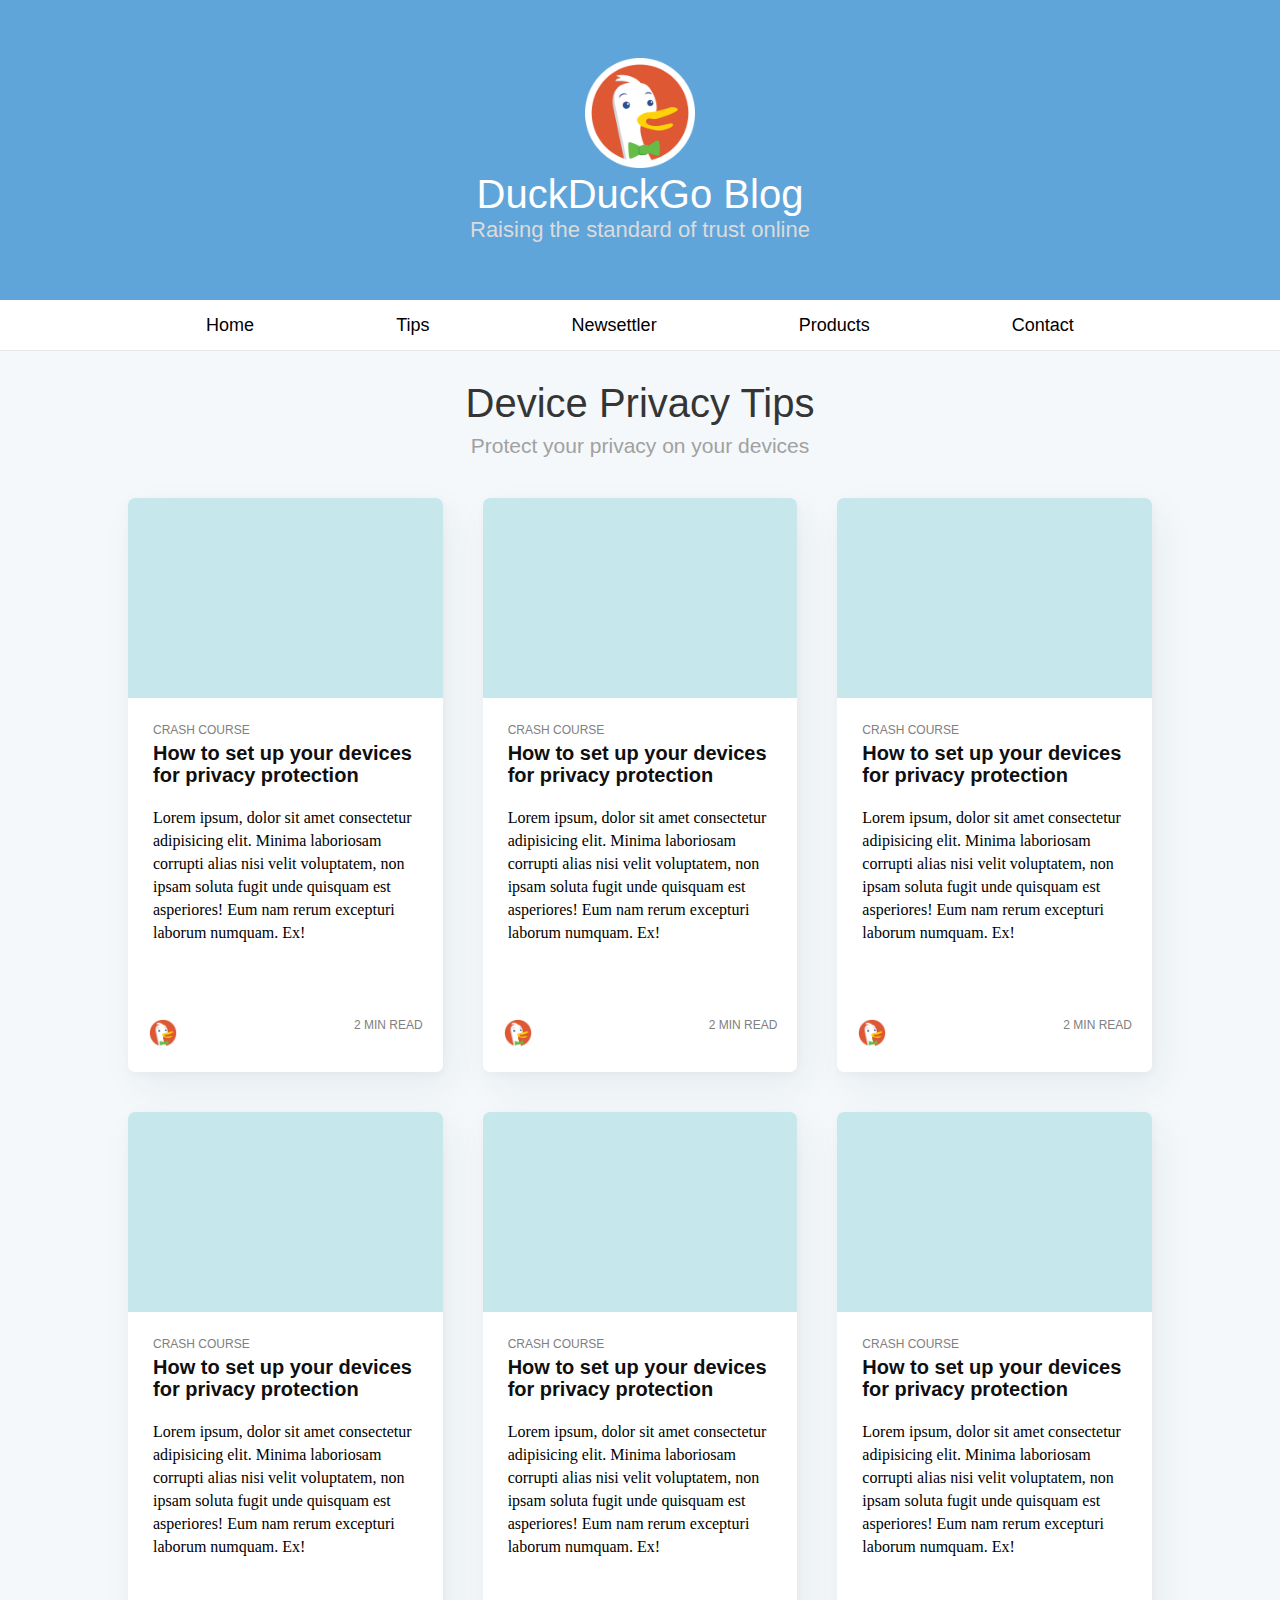
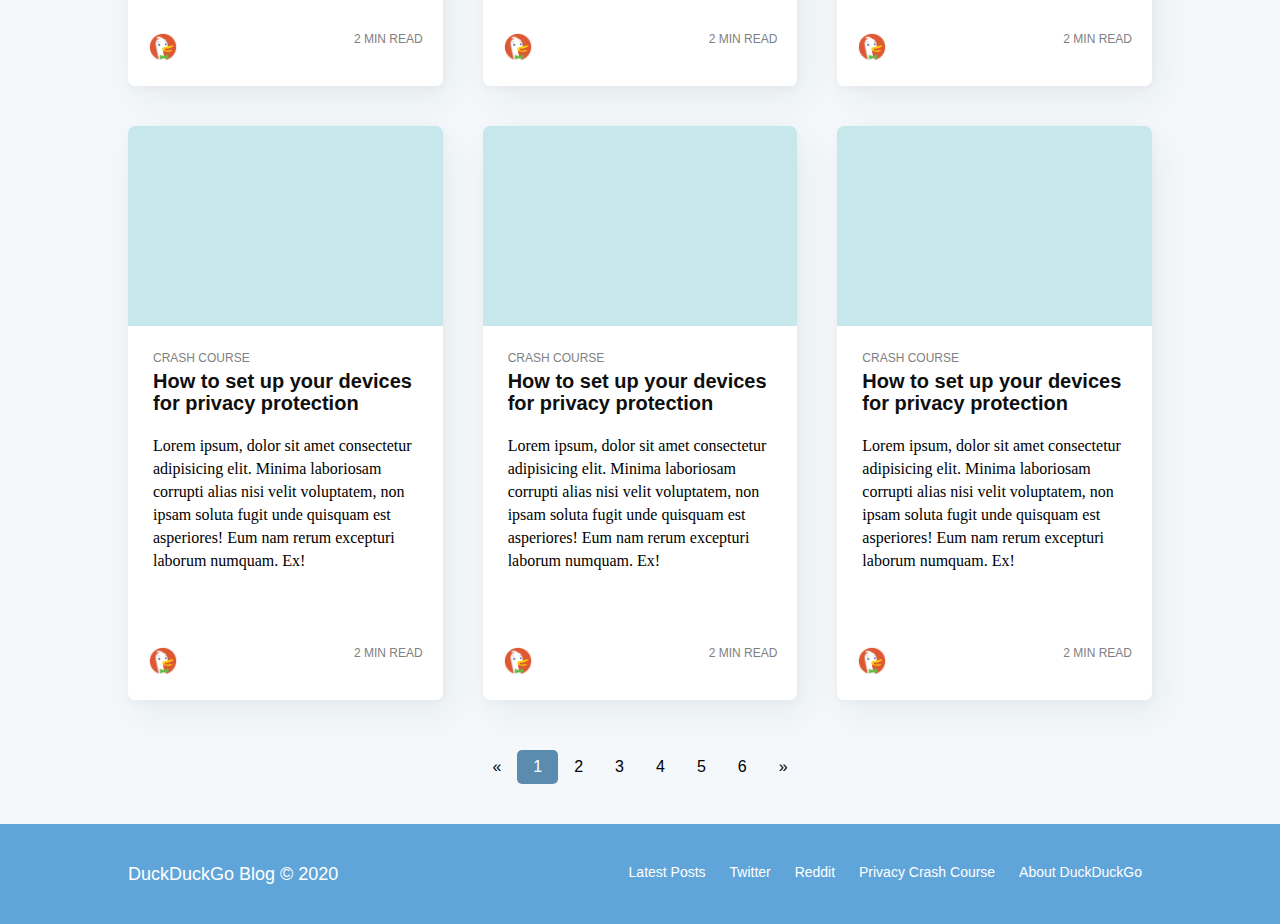
<file: index.html>
<!DOCTYPE html>
<html lang="en">

<head>
    <meta charset="UTF-8">
    <meta name="viewport" content="width=device-width, initial-scale=1.0">
    <title>DuckDuckGo Blog</title>
    <link rel="icon" href="images/favicon.png" type="image/x-icon">
    <link rel="stylesheet" href="style.css">

</head>

<body>

    <div class="header">
        <div class="header-content">
            <a href="index.html""><img src=" images/small-duck.png" height="110" width="110"></a>
            <h1>DuckDuckGo Blog</h1>
            <h4>Raising the standard of trust online</h4>
        </div>
    </div>

    <div class="navbar">
        <div class="sub-navbar">
            <a href="#">Home</a>
            <a href="#">Tips</a>
            <a href="#">Newsettler</a>
			<a href="#">Products</a>
            <a href="#">Contact</a>
        </div>
    </div>

    <div class="title">
        <h1>Device Privacy Tips</h1>
        <h3>Protect your privacy on your devices</h3>
    </div>

    <div class="card-box">




        <a href="article.html" class="card">
            <div class="image"></div>
            <div class="card-info">
                <div class="category">
                    CRASH COURSE
                </div>
                <div class="card-title">
                    How to set up your devices for privacy protection
                </div>
                <div class="card-text">
                    Lorem ipsum, dolor sit amet consectetur adipisicing elit. Minima laboriosam corrupti alias nisi
                    velit voluptatem, non ipsam soluta fugit unde quisquam est asperiores! Eum nam rerum excepturi
                    laborum numquam. Ex!
                </div>

            </div>
            <div class="card-footer">
                <div class="card-logo">
                    <img src="images/small-duck.png" height="30" width="30">
                </div>
                <div class="card-read">
                    2 MIN READ
                </div>
            </div>
        </a>




        <a href="article.html" class="card">
            <div class="image"></div>
            <div class="card-info">
                <div class="category">
                    CRASH COURSE
                </div>
                <div class="card-title">
                    How to set up your devices for privacy protection
                </div>
                <div class="card-text">
                    Lorem ipsum, dolor sit amet consectetur adipisicing elit. Minima laboriosam corrupti alias nisi
                    velit voluptatem, non ipsam soluta fugit unde quisquam est asperiores! Eum nam rerum excepturi
                    laborum numquam. Ex!
                </div>

            </div>
            <div class="card-footer">
                <div class="card-logo">
                    <img src="images/small-duck.png" height="30" width="30">
                </div>
                <div class="card-read">
                    2 MIN READ
                </div>
            </div>
        </a>




        <a href="article.html" class="card">
            <div class="image"></div>
            <div class="card-info">
                <div class="category">
                    CRASH COURSE
                </div>
                <div class="card-title">
                    How to set up your devices for privacy protection
                </div>
                <div class="card-text">
                    Lorem ipsum, dolor sit amet consectetur adipisicing elit. Minima laboriosam corrupti alias nisi
                    velit voluptatem, non ipsam soluta fugit unde quisquam est asperiores! Eum nam rerum excepturi
                    laborum numquam. Ex!
                </div>

            </div>
            <div class="card-footer">
                <div class="card-logo">
                    <img src="images/small-duck.png" height="30" width="30">
                </div>
                <div class="card-read">
                    2 MIN READ
                </div>
            </div>
        </a>




        <a href="article.html" class="card">
            <div class="image"></div>
            <div class="card-info">
                <div class="category">
                    CRASH COURSE
                </div>
                <div class="card-title">
                    How to set up your devices for privacy protection
                </div>
                <div class="card-text">
                    Lorem ipsum, dolor sit amet consectetur adipisicing elit. Minima laboriosam corrupti alias nisi
                    velit voluptatem, non ipsam soluta fugit unde quisquam est asperiores! Eum nam rerum excepturi
                    laborum numquam. Ex!
                </div>

            </div>
            <div class="card-footer">
                <div class="card-logo">
                    <img src="images/small-duck.png" height="30" width="30">
                </div>
                <div class="card-read">
                    2 MIN READ
                </div>
            </div>
        </a>




        <a href="article.html" class="card">
            <div class="image"></div>
            <div class="card-info">
                <div class="category">
                    CRASH COURSE
                </div>
                <div class="card-title">
                    How to set up your devices for privacy protection
                </div>
                <div class="card-text">
                    Lorem ipsum, dolor sit amet consectetur adipisicing elit. Minima laboriosam corrupti alias nisi
                    velit voluptatem, non ipsam soluta fugit unde quisquam est asperiores! Eum nam rerum excepturi
                    laborum numquam. Ex!
                </div>

            </div>
            <div class="card-footer">
                <div class="card-logo">
                    <img src="images/small-duck.png" height="30" width="30">
                </div>
                <div class="card-read">
                    2 MIN READ
                </div>
            </div>
        </a>




        <a href="article.html" class="card">
            <div class="image"></div>
            <div class="card-info">
                <div class="category">
                    CRASH COURSE
                </div>
                <div class="card-title">
                    How to set up your devices for privacy protection
                </div>
                <div class="card-text">
                    Lorem ipsum, dolor sit amet consectetur adipisicing elit. Minima laboriosam corrupti alias nisi
                    velit voluptatem, non ipsam soluta fugit unde quisquam est asperiores! Eum nam rerum excepturi
                    laborum numquam. Ex!
                </div>

            </div>
            <div class="card-footer">
                <div class="card-logo">
                    <img src="images/small-duck.png" height="30" width="30">
                </div>
                <div class="card-read">
                    2 MIN READ
                </div>
            </div>
        </a>




        <a href="article.html" class="card">
            <div class="image"></div>
            <div class="card-info">
                <div class="category">
                    CRASH COURSE
                </div>
                <div class="card-title">
                    How to set up your devices for privacy protection
                </div>
                <div class="card-text">
                    Lorem ipsum, dolor sit amet consectetur adipisicing elit. Minima laboriosam corrupti alias nisi
                    velit voluptatem, non ipsam soluta fugit unde quisquam est asperiores! Eum nam rerum excepturi
                    laborum numquam. Ex!
                </div>

            </div>
            <div class="card-footer">
                <div class="card-logo">
                    <img src="images/small-duck.png" height="30" width="30">
                </div>
                <div class="card-read">
                    2 MIN READ
                </div>
            </div>
        </a>




        <a href="article.html" class="card">
            <div class="image"></div>
            <div class="card-info">
                <div class="category">
                    CRASH COURSE
                </div>
                <div class="card-title">
                    How to set up your devices for privacy protection
                </div>
                <div class="card-text">
                    Lorem ipsum, dolor sit amet consectetur adipisicing elit. Minima laboriosam corrupti alias nisi
                    velit voluptatem, non ipsam soluta fugit unde quisquam est asperiores! Eum nam rerum excepturi
                    laborum numquam. Ex!
                </div>

            </div>
            <div class="card-footer">
                <div class="card-logo">
                    <img src="images/small-duck.png" height="30" width="30">
                </div>
                <div class="card-read">
                    2 MIN READ
                </div>
            </div>
        </a>




        <a href="article.html" class="card">
            <div class="image"></div>
            <div class="card-info">
                <div class="category">
                    CRASH COURSE
                </div>
                <div class="card-title">
                    How to set up your devices for privacy protection
                </div>
                <div class="card-text">
                    Lorem ipsum, dolor sit amet consectetur adipisicing elit. Minima laboriosam corrupti alias nisi
                    velit voluptatem, non ipsam soluta fugit unde quisquam est asperiores! Eum nam rerum excepturi
                    laborum numquam. Ex!
                </div>

            </div>
            <div class="card-footer">
                <div class="card-logo">
                    <img src="images/small-duck.png" height="30" width="30">
                </div>
                <div class="card-read">
                    2 MIN READ
                </div>
            </div>
        </a>



    </div>



    <div class="pagination">
        <a href="#">&laquo;</a>
        <a href="#" class="active">1</a>
        <a href="#">2</a>
        <a href="#">3</a>
        <a href="#">4</a>
        <a href="#">5</a>
        <a href="#">6</a>
        <a href="#">&raquo;</a>
      </div>
      

    <div class="footer">
        <div class="footer-content">
            <p>DuckDuckGo Blog © 2020</p>

            <div class="footer-options">
                <a href="#">Latest Posts</a>
                <a href="#">Twitter</a>
                <a href="#">Reddit</a>
                <a href="#">Privacy Crash Course</a>
                <a href="#">About DuckDuckGo</a>

            </div>
        </div>
    </div>

    <script>

        let navbar = document.querySelector(".navbar");
        let subNavbar = document.querySelector(".sub-navbar");
        var sticky = navbar.offsetTop;

        window.onscroll = function () {
            myFunction()
        };

        function myFunction() {
            if (window.pageYOffset >= sticky) {
                subNavbar.style.transition = "all 0.5s"
                subNavbar.style.height = "50px";
                navbar.classList.add("sticky");
            } else {
                navbar.classList.remove("sticky");
                subNavbar.style.height = "50px";
            }
        }
    </script>
</body>

</html>
</file>
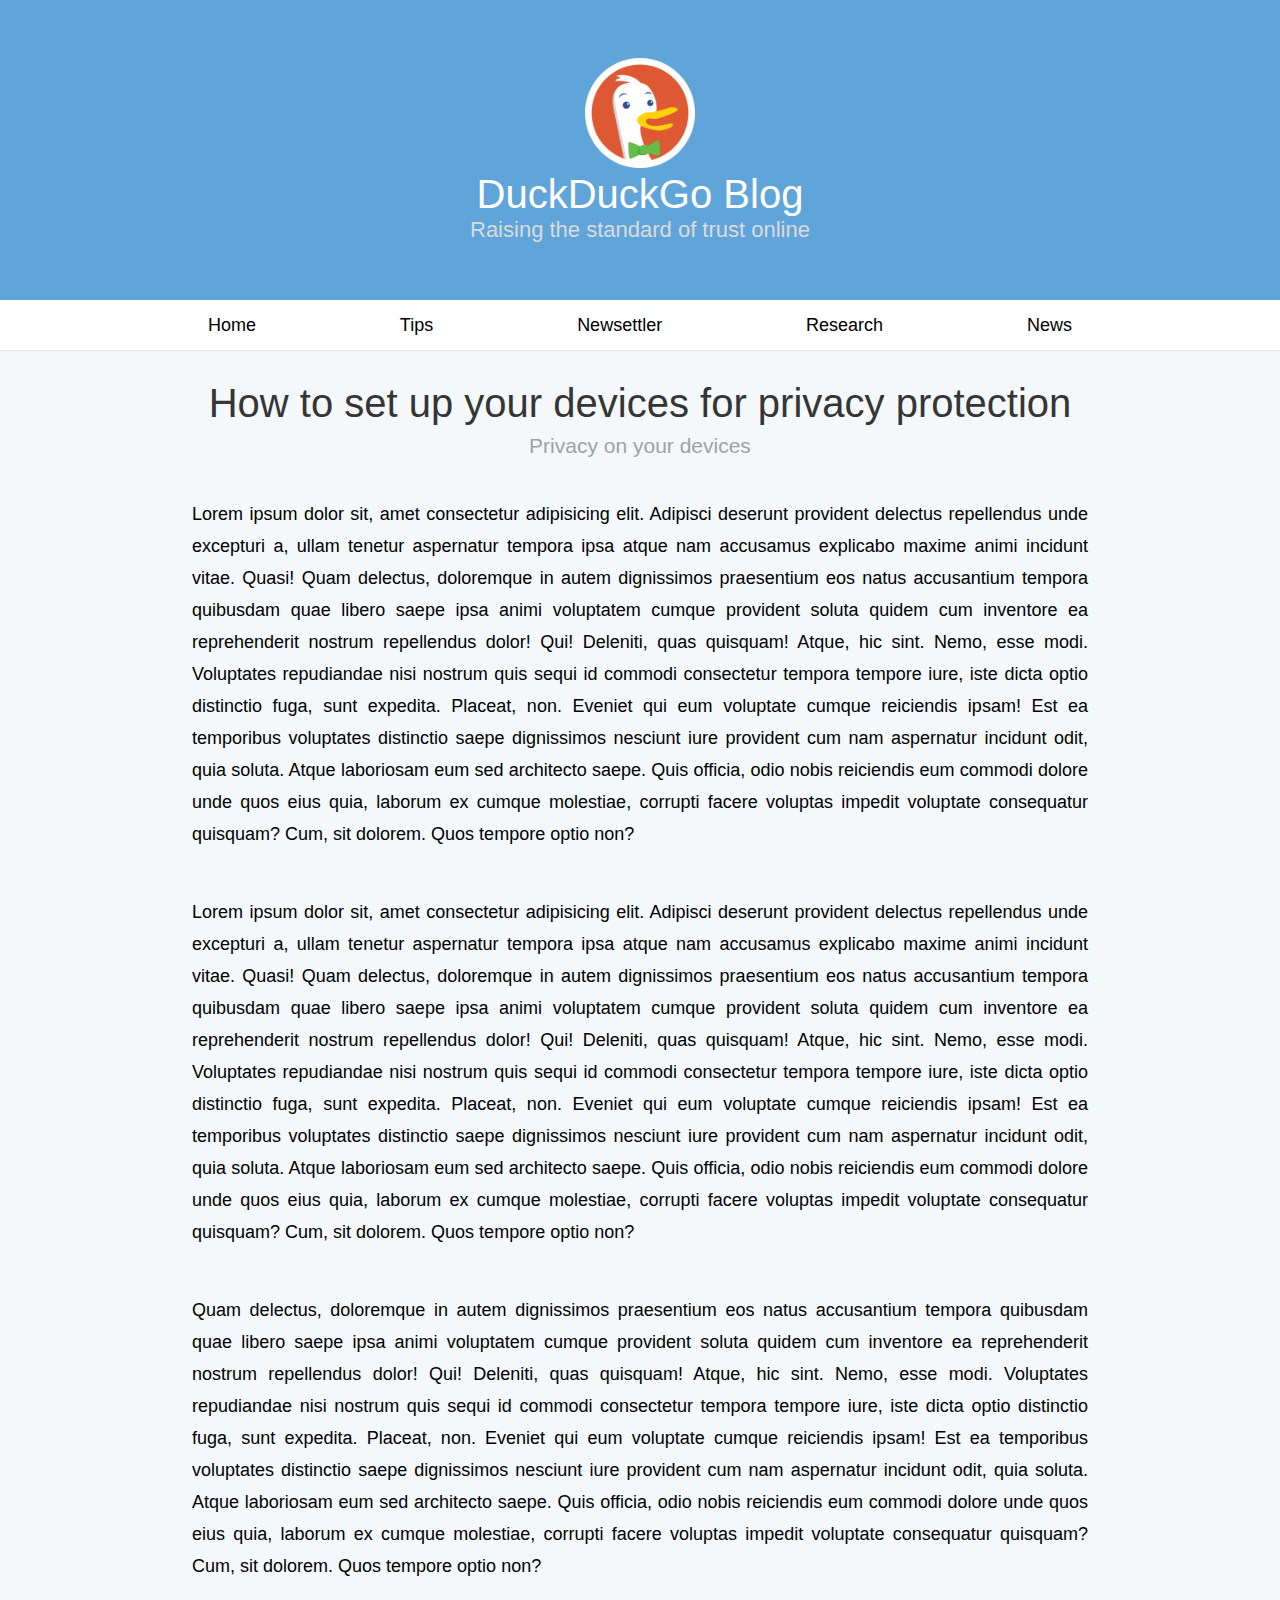
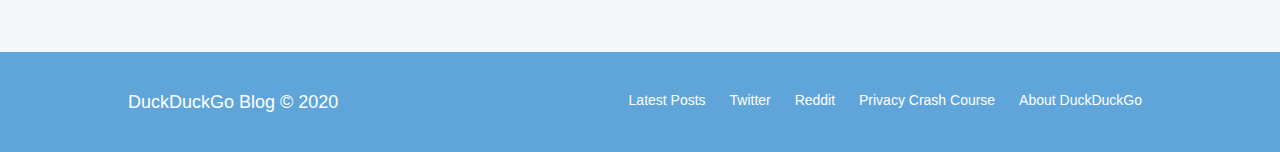
<file: article.html>
<!DOCTYPE html>
<html lang="en">

<head>
    <meta charset="UTF-8">
    <meta name="viewport" content="width=device-width, initial-scale=1.0">
    <title>DuckDuckGo Blog</title>
    <link rel="icon" href="/images/favicon.png" type="image/x-icon">
    <link rel="stylesheet" href="style.css">

    <style>
        .section{
            display: flex;
            flex-direction: column;
            margin: 0 auto 70px auto;
            width:70%;
            font-size: 20px;
        }
        .section p{
            line-height: 32px;
        }
        
    </style>

</head>

<body>

    <div class="header">
        <div class="header-content">
            <a href="index.html""><img src=" images/small-duck.png" height="110" width="110"></a>
            <h1>DuckDuckGo Blog</h1>
            <h4>Raising the standard of trust online</h4>
        </div>
    </div>

    <div class="navbar">
        <div class="sub-navbar">
            <a href="index.html">Home</a>
            <a href="#">Tips</a>
            <a href="#">Newsettler</a>
            <a href="#">Research</a>
            <a href="#">News</a>
        </div>
    </div>

    <div class="title">
        <h1>How to set up your devices for privacy protection</h1>
        <h3>Privacy on your devices</h3>
    </div>


    <section class="section">

        <p>
            Lorem ipsum dolor sit, amet consectetur adipisicing elit. Adipisci deserunt provident delectus repellendus unde excepturi a, ullam tenetur aspernatur tempora ipsa atque nam accusamus explicabo maxime animi incidunt vitae. Quasi!
            Quam delectus, doloremque in autem dignissimos praesentium eos natus accusantium tempora quibusdam quae libero saepe ipsa animi voluptatem cumque provident soluta quidem cum inventore ea reprehenderit nostrum repellendus dolor! Qui!
            Deleniti, quas quisquam! Atque, hic sint. Nemo, esse modi. Voluptates repudiandae nisi nostrum quis sequi id commodi consectetur tempora tempore iure, iste dicta optio distinctio fuga, sunt expedita. Placeat, non.
            Eveniet qui eum voluptate cumque reiciendis ipsam! Est ea temporibus voluptates distinctio saepe dignissimos nesciunt iure provident cum nam aspernatur incidunt odit, quia soluta. Atque laboriosam eum sed architecto saepe.
            Quis officia, odio nobis reiciendis eum commodi dolore unde quos eius quia, laborum ex cumque molestiae, corrupti facere voluptas impedit voluptate consequatur quisquam? Cum, sit dolorem. Quos tempore optio non?
        </p>
        <br><br>
        <p>
            Lorem ipsum dolor sit, amet consectetur adipisicing elit. Adipisci deserunt provident delectus repellendus unde excepturi a, ullam tenetur aspernatur tempora ipsa atque nam accusamus explicabo maxime animi incidunt vitae. Quasi!
            Quam delectus, doloremque in autem dignissimos praesentium eos natus accusantium tempora quibusdam quae libero saepe ipsa animi voluptatem cumque provident soluta quidem cum inventore ea reprehenderit nostrum repellendus dolor! Qui!
            Deleniti, quas quisquam! Atque, hic sint. Nemo, esse modi. Voluptates repudiandae nisi nostrum quis sequi id commodi consectetur tempora tempore iure, iste dicta optio distinctio fuga, sunt expedita. Placeat, non.
            Eveniet qui eum voluptate cumque reiciendis ipsam! Est ea temporibus voluptates distinctio saepe dignissimos nesciunt iure provident cum nam aspernatur incidunt odit, quia soluta. Atque laboriosam eum sed architecto saepe.
            Quis officia, odio nobis reiciendis eum commodi dolore unde quos eius quia, laborum ex cumque molestiae, corrupti facere voluptas impedit voluptate consequatur quisquam? Cum, sit dolorem. Quos tempore optio non?
        </p>
        <br><br>
        <p>
            Quam delectus, doloremque in autem dignissimos praesentium eos natus accusantium tempora quibusdam quae libero saepe ipsa animi voluptatem cumque provident soluta quidem cum inventore ea reprehenderit nostrum repellendus dolor! Qui!
            Deleniti, quas quisquam! Atque, hic sint. Nemo, esse modi. Voluptates repudiandae nisi nostrum quis sequi id commodi consectetur tempora tempore iure, iste dicta optio distinctio fuga, sunt expedita. Placeat, non.
            Eveniet qui eum voluptate cumque reiciendis ipsam! Est ea temporibus voluptates distinctio saepe dignissimos nesciunt iure provident cum nam aspernatur incidunt odit, quia soluta. Atque laboriosam eum sed architecto saepe.
            Quis officia, odio nobis reiciendis eum commodi dolore unde quos eius quia, laborum ex cumque molestiae, corrupti facere voluptas impedit voluptate consequatur quisquam? Cum, sit dolorem. Quos tempore optio non?
        </p>
    </section>


    <div class="footer">
        <div class="footer-content">
            <p>DuckDuckGo Blog © 2020</p>

            <div class="footer-options">
                <a href="#">Latest Posts</a>
                <a href="#">Twitter</a>
                <a href="#">Reddit</a>
                <a href="#">Privacy Crash Course</a>
                <a href="#">About DuckDuckGo</a>

            </div>
        </div>
    </div>

    <script>

        let navbar = document.querySelector(".navbar");
        let subNavbar = document.querySelector(".sub-navbar");
        var sticky = navbar.offsetTop;

        window.onscroll = function () {
            myFunction()
        };

        function myFunction() {
            if (window.pageYOffset >= sticky) {
                subNavbar.style.transition = "all 0.5s"
                subNavbar.style.height = "40px";
                navbar.classList.add("sticky");
            } else {
                navbar.classList.remove("sticky");
                subNavbar.style.height = "50px";
            }
        }
    </script>
</body>

</html>
</file>
<file: style.css>
* {
    margin: 0;
    padding: 0;
}

body {
    background-color: rgb(244 248 251);
    font-family: 'Segoe UI', Tahoma, Geneva, Verdana, sans-serif;
}
a{
    text-decoration: none;
}

.header {
    display: flex;
    flex-direction: row;
    justify-content: center;
    align-items: center;
    background-color: rgb(96 165 218);
    width: 100%;
    height: 300px;

}

.header-content {
    display: flex;
    flex-direction: column;
    align-items: center;
    justify-content: center;
    width: 80%;
    margin: auto;
}

.header-content h1 {
    color: white;
    font-size: 40px;
    font-weight: 400;
    text-align: center;
}

.header-content h4 {
    color: white;
    color: rgb(219, 219, 219);
    font-size: 22px;
    font-weight: 400;
    text-align: center;
}

.sub-navbar {
    display: flex;
    flex-direction: row;
    background-color: white;
    width: 90%;
    margin: auto;
    height: 50px;
    align-items: center;
    justify-content: space-evenly;

}

.sub-navbar a {
    text-decoration: none;
    color: black;
    font-weight: 100;
    font-size: 18px;

}

.sub-navbar a:hover {
    color: rgb(96 165 218);
}

.navbar {
    z-index: 4;
    width: 100%;
    background-color: white;
    border-bottom: solid 1px #e5e5e5;
    
}

.current{
    font-weight: 600;
}

.title {
    display: flex;
    flex-direction: column;
    width: 90%;
    margin: 30px auto 40px auto;
    justify-content: center;
    align-items: center;
}

.title h1 {
    text-align: center;
    font-weight: 400;
    font-size: 40px;
    color: rgb(53, 53, 53);
    margin-bottom: 8px;
}

.title h3 {
    text-align: center;
    font-weight: 400;
    font-size: 21px;
    color: rgb(161, 161, 161);
}

.card-box {
    display: grid;
    grid-template-columns: repeat(3, 1fr);
    width: 80%;
    margin: 0 auto 50px auto;
    gap: 40px;
}

.image {
    border-top-left-radius: 7px;
    border-top-right-radius: 7px;
    background-color: rgb(198, 231, 236);
    width: 100%;
    height: 200px;
}

.card-info {
    color:black;
    padding: 25px;
    height: 250px;
}

.card {
    background-color: white;
    border-radius: 7px;
    box-shadow: 8px 14px 38px rgba(39, 44, 49, .06), 1px 3px 8px rgba(39, 44, 49, .03);
    cursor: pointer;
    transition: all 0.3s ease-in-out;
}

.card:hover {
    transform: scale(1.03);
    transition: all 0.2s ease-in-out;
}

.category {
    font-size: 12px;
    color: gray;
    margin-bottom: 5px;
}

.card-title {
    font-weight: bold;
    font-size: 20px;
    margin-bottom: 20px;
    line-height: 22px;
    color: rgb(15, 15, 15);
}

.card-text {
    font-family: 'Times New Roman', Times, serif;
    font-size: 16px;
    line-height: 23px;

}

.card-footer {
    margin: 20px;
}

.card-read {
    font-size: 12px;
    color: gray;
    margin-bottom: 20px;
    float: right;
}

.card-logo {
    float: left;
    margin-bottom: 20px
}

.footer {
    display: flex;
    height: 100px;
    background-color: rgb(96 165 218);
    font-size: 14px;
}

.footer-content {
    width: 80%;
    margin: auto;
    color: white;
    display: flex;
    flex-direction: row;
    justify-content: space-between;

}

.footer-options a {
    padding: 10px;
    color: white;
    text-decoration: none;
}

.footer-options a:hover {
    text-decoration: underline;
}

.sticky {
    position: fixed;
    top: 0;
    width: 100%;
}

.sticky+.content {
    padding-top: 60px;
}

.content {
    padding: 16px;
}

p{
    font-size: 18px;
    text-align: justify;
}


.pagination {
    display: flex;
    justify-content: center;
    margin: 0 auto 40px auto;
    width:80%;
  }
  
  .pagination a {
    color: black;
    float: left;
    padding: 8px 16px;
    text-decoration: none;
  }
  
  .pagination a.active {
    background-color: #5b8baf;
    color: white;
    border-radius: 5px;
  }
  
  .pagination a:hover:not(.active) {
    background-color: #ddd;
    border-radius: 5px;
  }

@media all and (max-width: 1100px) {
    .card-box {
        grid-template-columns: repeat(2, 1fr);
        width: 90%;
    }
}

@media all and (max-width: 800px) {
    .card-box {
        grid-template-columns: repeat(1, 1fr);
        width: 90%;
    }
}
</file>
